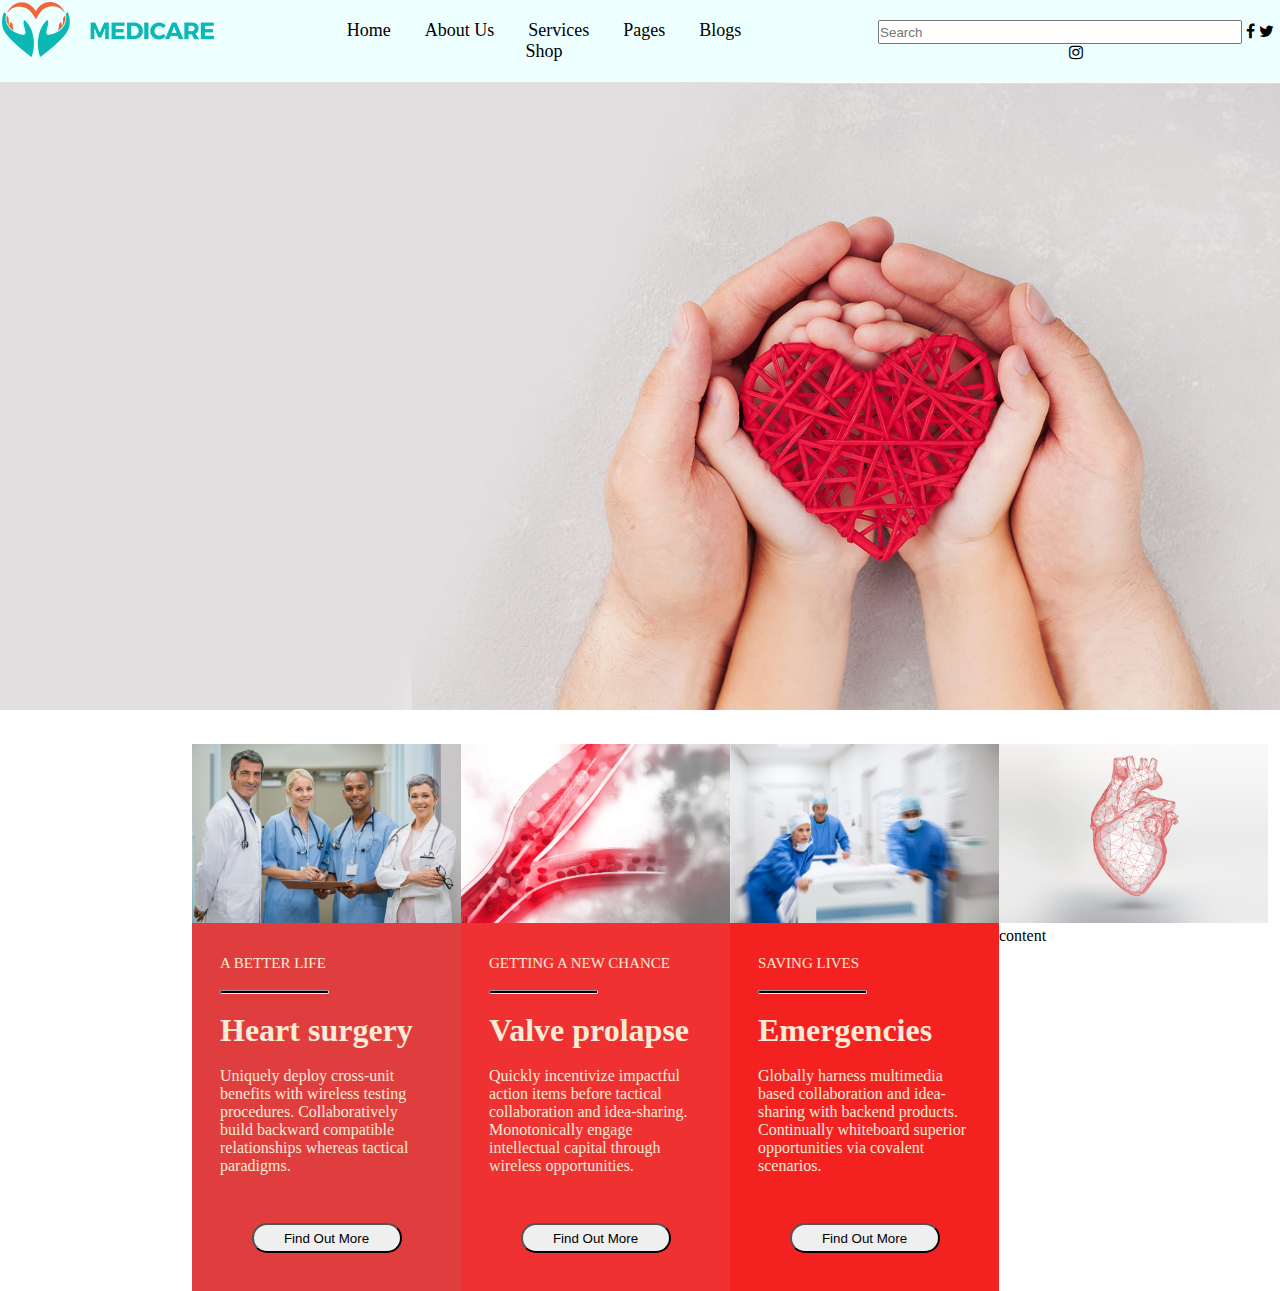
<file: index.html>
<!DOCTYPE html>
<html lang="en">
  <head>
    <meta charset="UTF-8" />
    <meta http-equiv="X-UA-Compatible" content="IE=edge" />
    <meta name="viewport" content="width=device-width, initial-scale=1.0" />
    <link
      rel="stylesheet"
      href="https://cdnjs.cloudflare.com/ajax/libs/font-awesome/4.7.0/css/font-awesome.min.css"
    />
    <link rel="stylesheet" href="css/style1.css" />
    <link rel="stylesheet" href="css/style2.css" />
    <title>medicare website</title>
  </head>
  <body>
    <header>
      <nav>
        <div class="left">
          <img src="image/medicare-logo-color.png" alt="#" />
        </div>
        <div class="middle">
          <ul>
            <li><a href="#">Home</a></li>
            <li><a href="#">About Us</a></li>
            <li><a href="#">Services</a></li>
            <li><a href="#">Pages</a></li>
            <li><a href="blog.html">Blogs</a></li>
            <li><a href="#">Shop</a></li>
          </ul>
        </div>
        <div class="right">
          <ul>
            <li>
              <input
                type="text"
                name=""
                id=""
                placeholder="Search"
                style="width: 40vh; height: 20px"
              />
            </li>
            <li><a href="#" class="fa fa-facebook"></a></li>
            <li><a href="#" class="fa fa-twitter"></a></li>
            <li><a href="#" class="fa fa-instagram"></a></li>
          </ul>
        </div>
      </nav>
    </header>
    <main>
      <section class="FirstSection">
        <div>
          <img src="image/main_image.jpg" alt="" style="width: 100%" />
        </div>
      </section>
      <section class="SecoundSection">
        <div class="HartSurgery">
          <div class="img1">
            <img src="image/heartsurgery.jpg" alt="">
          </div>
          <div class="cont1">
            <p id="a">A BETTER LIFE</p>
            <br>
            <hr><br>
            <h1>Heart surgery</h1><br>
            <p id="b">Uniquely deploy cross-unit benefits with wireless testing procedures. Collaboratively build backward compatible relationships whereas tactical paradigms.</p><br>
            <div class="button1">
              <button>Find Out More</button>
            </div>
          </div>
        </div>
        <div class="valave">
          <div class="img2">
            <img src="image/valve.jpg" alt="">
          </div>
          <div class="cont2">
            <p id="a">GETTING A NEW CHANCE</p><br>
            <hr><br>
            <h1>Valve prolapse</h1><br>
            <p id="b">Quickly incentivize impactful action items before tactical collaboration and idea-sharing. Monotonically engage intellectual capital through wireless opportunities.</p><br>
            <div class="button2">
              <button>Find Out More</button>
            </div>
          </div>
        </div>
        <div class="emergency">
          <div class="img3">
            <img src="image/emergencies.jpg" alt="">
          </div>
          <div class="cont3">
            <p id="a">SAVING LIVES</p><br>
            <hr><br>
            <h1>Emergencies</h1><br>
            <p>Globally harness multimedia based collaboration and idea-sharing with backend products. Continually whiteboard superior opportunities via covalent scenarios.</p><br>
            <div class="button3">
              <button>Find Out More</button>
            </div>
          </div>
        </div>
        <div class="services">
          <div class="img4">
            <img src="image/services.jpg" alt="">
          </div>
          <div class="cont4">
            content
          </div>
        </div>
      </section>
    </main>
  </body>
</html>
</file>
<file: css/style1.css>
* {
  padding: 0;
  margin: 0;
}
nav {
  margin: 10px;
  text-align: center;
  display: inline-block;
  display: flex;
  background-color: #eff;
  padding: 0;
  margin: 0;
}
nav ul {
  list-style-type: none;
}
nav ul li {
  display: inline;
}
nav ul a{
    text-decoration: none;
    color: black;
}
.middle li{
    padding: 15px;
    font-size: 18px;
}
.left {
  margin: 2px;
}
.middle {
  padding: 20px;
  margin-left: 5%;
}
.right {
  margin-top: 20px;
  margin-left: 5%;
}
</file>
<file: css/style2.css>
main section img{
    height: auto;
    width: auto;
}
.SecoundSection{
    display: flex;
    margin-top:30px;
    margin-left: 15%;
    margin-right: 15%;
    
}
.HartSurgery{
    background-color: rgb(224, 62, 62);
}
.valave{
    background-color: rgb(239, 49, 49);
}
.emergency{
    background-color: rgb(244, 33, 33);
}

.SecoundSection img{
    width: 269px;
}
.cont1,.cont2,.cont3{
    padding: 28px;
    color: antiquewhite;
   
}
.button1,.button2,.button3,.button4{
    padding:10px;
    text-align: center;
    margin-top: 20px;
}
.SecoundSection button{
    border-radius: 20px;
    width: 150px;
    height: 30px;
    text-align: center;
}
hr{
    background-color:black;
    width: 50%;
    border-radius: 20px;
    height: 2px;
}
#a{
    font-size: 15px;
    font-family: "Barlow Condensed";
}
</file>
